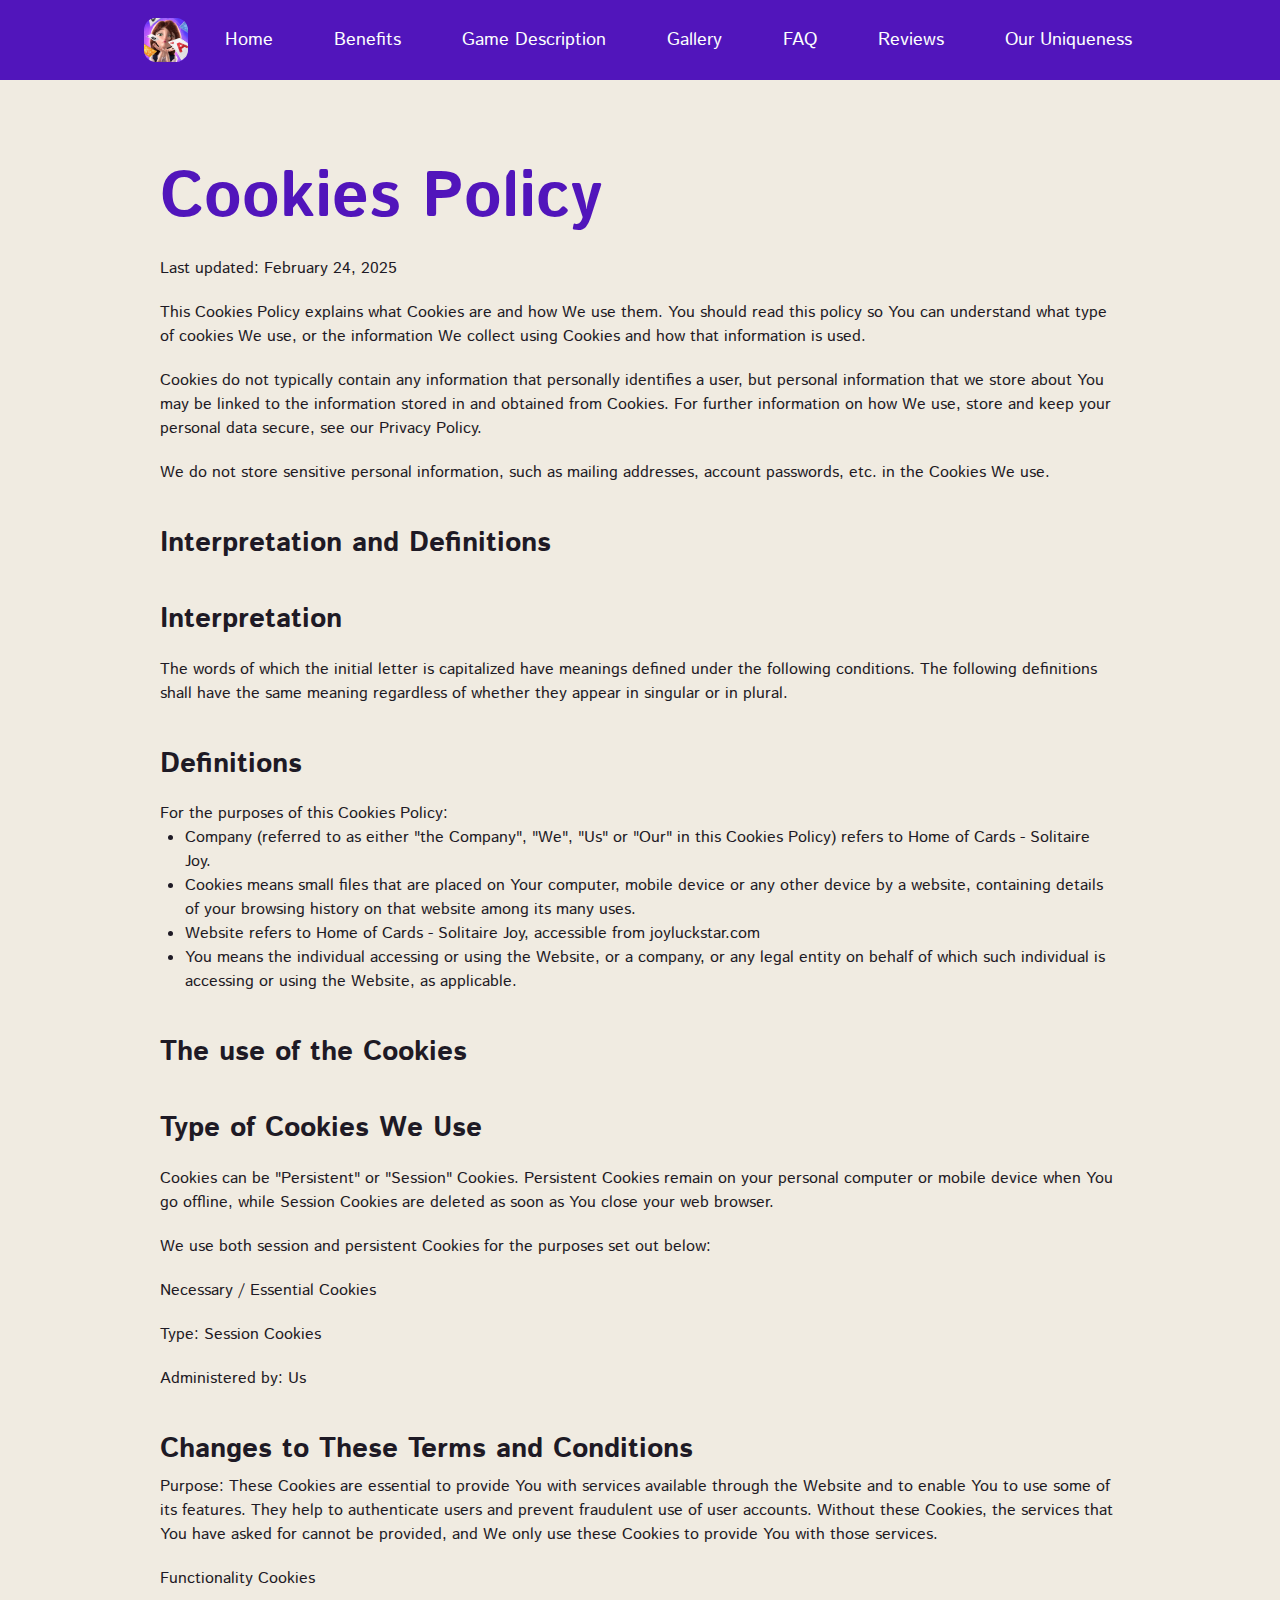
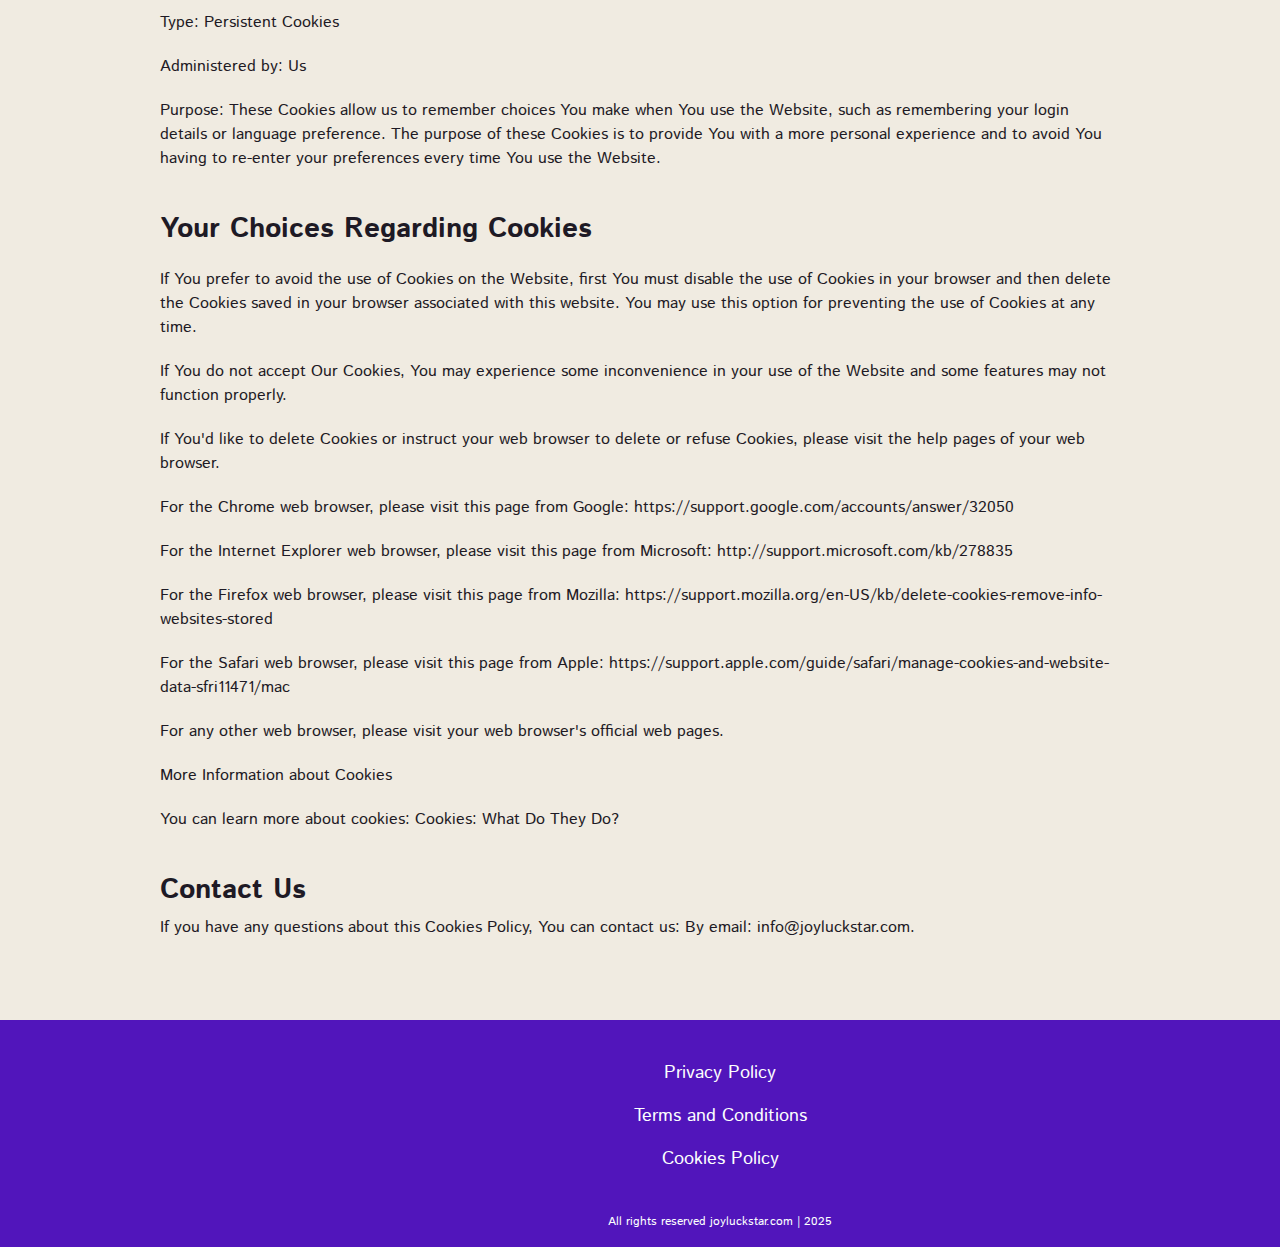
<file: cookies.html>
<!DOCTYPE html>
<html lang="en">
  <head>
    <meta charset="UTF-8" />
    <meta name="viewport" content="width=device-width, initial-scale=1.0" />
    <title>Home of Cards Family Solitaire</title>
    <link rel="icon" href="img/500x500.png" />

    <link rel="stylesheet" type="text/css" href="slick/slick.css" />
    <link rel="stylesheet" href="css/main.css" />
    <link href="https://unpkg.com/aos@2.3.1/dist/aos.css" rel="stylesheet" />
  </head>

  <body class="back">
    <header class="header">
      <div class="header__background"></div>
      <nav class="navigation">
        <ul class="navigation__list">
          <li class="navigation__item">
            <a href="/" class="navigation__link"
              ><img
                href="/"
                class="header-title navigation-img"
                alt=""
                src="img/header/Logo.png"
            /></a>
          </li>
          <li class="navigation__item">
            <a href="/" class="navigation__link">Home</a>
          </li>
          <li class="navigation__item">
            <a href="/#features" class="navigation__link">Benefits</a>
          </li>
          <li class="navigation__item">
            <a href="/#about" class="navigation__link">Game Description</a>
          </li>
          <li class="navigation__item">
            <a href="/#gallery" class="navigation__link">Gallery</a>
          </li>
          <li class="navigation__item">
            <a href="/#faq" class="navigation__link">FAQ</a>
          </li>
          <li class="navigation__item">
            <a href="/#reviews" class="navigation__link">Reviews</a>
          </li>
          <li class="navigation__item">
            <a href="/#uniqueness" class="navigation__link">Our Uniqueness</a>
          </li>
        </ul>

        <div class="header__button-wrapper policy-terms-header__button-wrapper">
          <a href="/" class="policy-terms-header__icon--menu"
            ><img
              href="/"
              class="header-title"
              alt=""
              src="img/header/Logo.png"
          /></a>

          <button type="button" class="header__icon-button" data-menu-button>
            <img
              class="header__icon header__icon--menu"
              src="img/header/menu.png"
              alt=""
            />

            <img
              class="header__icon header__icon--close close"
              src="img/header//menu (1).png"
              alt=""
            />
          </button>
        </div>
      </nav>
    </header>

    <main class="policy">
      <section>
        <div class="policy-terms-container">
          <h2 class="policy-terms-title">Cookies Policy</h2>

          <p class="policy-terms-text-one">Last updated: February 24, 2025</p>

          <p class="policy-terms-text-one">
            This Cookies Policy explains what Cookies are and how We use them.
            You should read this policy so You can understand what type of
            cookies We use, or the information We collect using Cookies and how
            that information is used.
          </p>

          <p class="policy-terms-text-one">
            Cookies do not typically contain any information that personally
            identifies a user, but personal information that we store about You
            may be linked to the information stored in and obtained from
            Cookies. For further information on how We use, store and keep your
            personal data secure, see our Privacy Policy.
          </p>
          <p class="policy-terms-text-one">
            We do not store sensitive personal information, such as mailing
            addresses, account passwords, etc. in the Cookies We use.
          </p>
          <h2 class="policy-terms-text">Interpretation and Definitions</h2>
          <h2 class="policy-terms-text">Interpretation</h2>
          <p class="policy-terms-text-one">
            The words of which the initial letter is capitalized have meanings
            defined under the following conditions. The following definitions
            shall have the same meaning regardless of whether they appear in
            singular or in plural.
          </p>
          <h2 class="policy-terms-text">Definitions</h2>
          <p class="policy-terms-text-one">
            For the purposes of this Cookies Policy:
          </p>
          <ul class="terms-lists">
            <li>
              Company (referred to as either "the Company", "We", "Us" or "Our"
              in this Cookies Policy) refers to Home of Cards - Solitaire Joy.
            </li>
            <li>
              Cookies means small files that are placed on Your computer, mobile
              device or any other device by a website, containing details of
              your browsing history on that website among its many uses.
            </li>
            <li>
              Website refers to Home of Cards - Solitaire Joy, accessible
              from joyluckstar.com
            </li>
            <li>
              You means the individual accessing or using the Website, or a
              company, or any legal entity on behalf of which such individual is
              accessing or using the Website, as applicable.
            </li>
          </ul>
          <h2 class="policy-terms-text">The use of the Cookies</h2>
          <h2 class="policy-terms-text">Type of Cookies We Use</h2>
          <p class="policy-terms-text-one">
            Cookies can be "Persistent" or "Session" Cookies. Persistent Cookies
            remain on your personal computer or mobile device when You go
            offline, while Session Cookies are deleted as soon as You close your
            web browser.
          </p>

          <p class="policy-terms-text-one">
            We use both session and persistent Cookies for the purposes set out
            below:
          </p>

          <p class="policy-terms-text-one">Necessary / Essential Cookies</p>

          <p class="policy-terms-text-one">Type: Session Cookies</p>

          <p class="policy-terms-text-one">Administered by: Us</p>
          <h2 class="policy-terms-text">
            Changes to These Terms and Conditions
          </h2>
          <p class="policy-terms-texts">
            Purpose: These Cookies are essential to provide You with services
            available through the Website and to enable You to use some of its
            features. They help to authenticate users and prevent fraudulent use
            of user accounts. Without these Cookies, the services that You have
            asked for cannot be provided, and We only use these Cookies to
            provide You with those services.
          </p>

          <p class="policy-terms-text-one">Functionality Cookies</p>
          <p class="policy-terms-text-one">Type: Persistent Cookies</p>
          <p class="policy-terms-text-one">Administered by: Us</p>
          <p class="policy-terms-text-one">
            Purpose: These Cookies allow us to remember choices You make when
            You use the Website, such as remembering your login details or
            language preference. The purpose of these Cookies is to provide You
            with a more personal experience and to avoid You having to re-enter
            your preferences every time You use the Website.
          </p>
          <h2 class="policy-terms-text">Your Choices Regarding Cookies</h2>
          <p class="policy-terms-text-one">
            If You prefer to avoid the use of Cookies on the Website, first You
            must disable the use of Cookies in your browser and then delete the
            Cookies saved in your browser associated with this website. You may
            use this option for preventing the use of Cookies at any time.
          </p>
          <p class="policy-terms-text-one">
            If You do not accept Our Cookies, You may experience some
            inconvenience in your use of the Website and some features may not
            function properly.
          </p>
          <p class="policy-terms-text-one">
            If You'd like to delete Cookies or instruct your web browser to
            delete or refuse Cookies, please visit the help pages of your web
            browser.
          </p>
          <p class="policy-terms-text-one">
            For the Chrome web browser, please visit this page from Google:

            <a
              class="email-link-color"
              href="https://support.google.com/accounts/answer/32050"
              target="_blank"
              rel=""
              >https://support.google.com/accounts/answer/32050
            </a>
          </p>
          <p class="policy-terms-text-one">
            For the Internet Explorer web browser, please visit this page from
            Microsoft:
            <a
              class="email-link-color"
              href="http://support.microsoft.com/kb/278835"
              target="_blank"
              rel=""
              >http://support.microsoft.com/kb/278835
            </a>
          </p>
          <p class="policy-terms-text-one">
            For the Firefox web browser, please visit this page from Mozilla:

            <a
              class="email-link-color"
              href=" https://support.mozilla.org/en-US/kb/delete-cookies-remove-info-websites-stored"
              target="_blank"
              rel=""
            >
              https://support.mozilla.org/en-US/kb/delete-cookies-remove-info-websites-stored
            </a>
          </p>
          <p class="policy-terms-text-one">
            For the Safari web browser, please visit this page from Apple:

            <a
              class="email-link-color"
              href=" https://support.apple.com/guide/safari/manage-cookies-and-website-data-sfri11471/mac"
              target="_blank"
              rel=""
            >
              https://support.apple.com/guide/safari/manage-cookies-and-website-data-sfri11471/mac
            </a>
          </p>

          <p class="policy-terms-text-one">
            For any other web browser, please visit your web browser's official
            web pages.
          </p>
          <p class="policy-terms-text-one">More Information about Cookies</p>
          <p class="policy-terms-text-one">
            You can learn more about cookies: Cookies:
            <a
              class="email-link-color"
              href="https://www.freeprivacypolicy.com/blog/cookies/"
              target="_blank"
              rel=""
            >
              What Do They Do?
            </a>
          </p>

          <h2 class="policy-terms-text">Contact Us</h2>
          <p class="policy-terms-texts">
            If you have any questions about this Cookies Policy, You can contact
            us: By email:
            <a class="email-link" href="mailto:info@joyluckstar.com"
              >info@joyluckstar.com</a
            >.
          </p>
        </div>
      </section>
    </main>

    <footer class="footer">
      <div class="footer-container">
        <div class="footer-wrapper">
          <a class="footer-text" href="policy.html">Privacy Policy</a>
          <a class="footer-text" href="terms.html">Terms and Conditions </a>
          <a class="footer-text" href="cookies.html">Cookies Policy</a>
        </div>
        <p class="footer-copyright">
          All rights reserved joyluckstar.com | 2025
        </p>
      </div>
    </footer>
    <script src="js/mobile-menu.js"></script>
  </body>
</html>
</file>
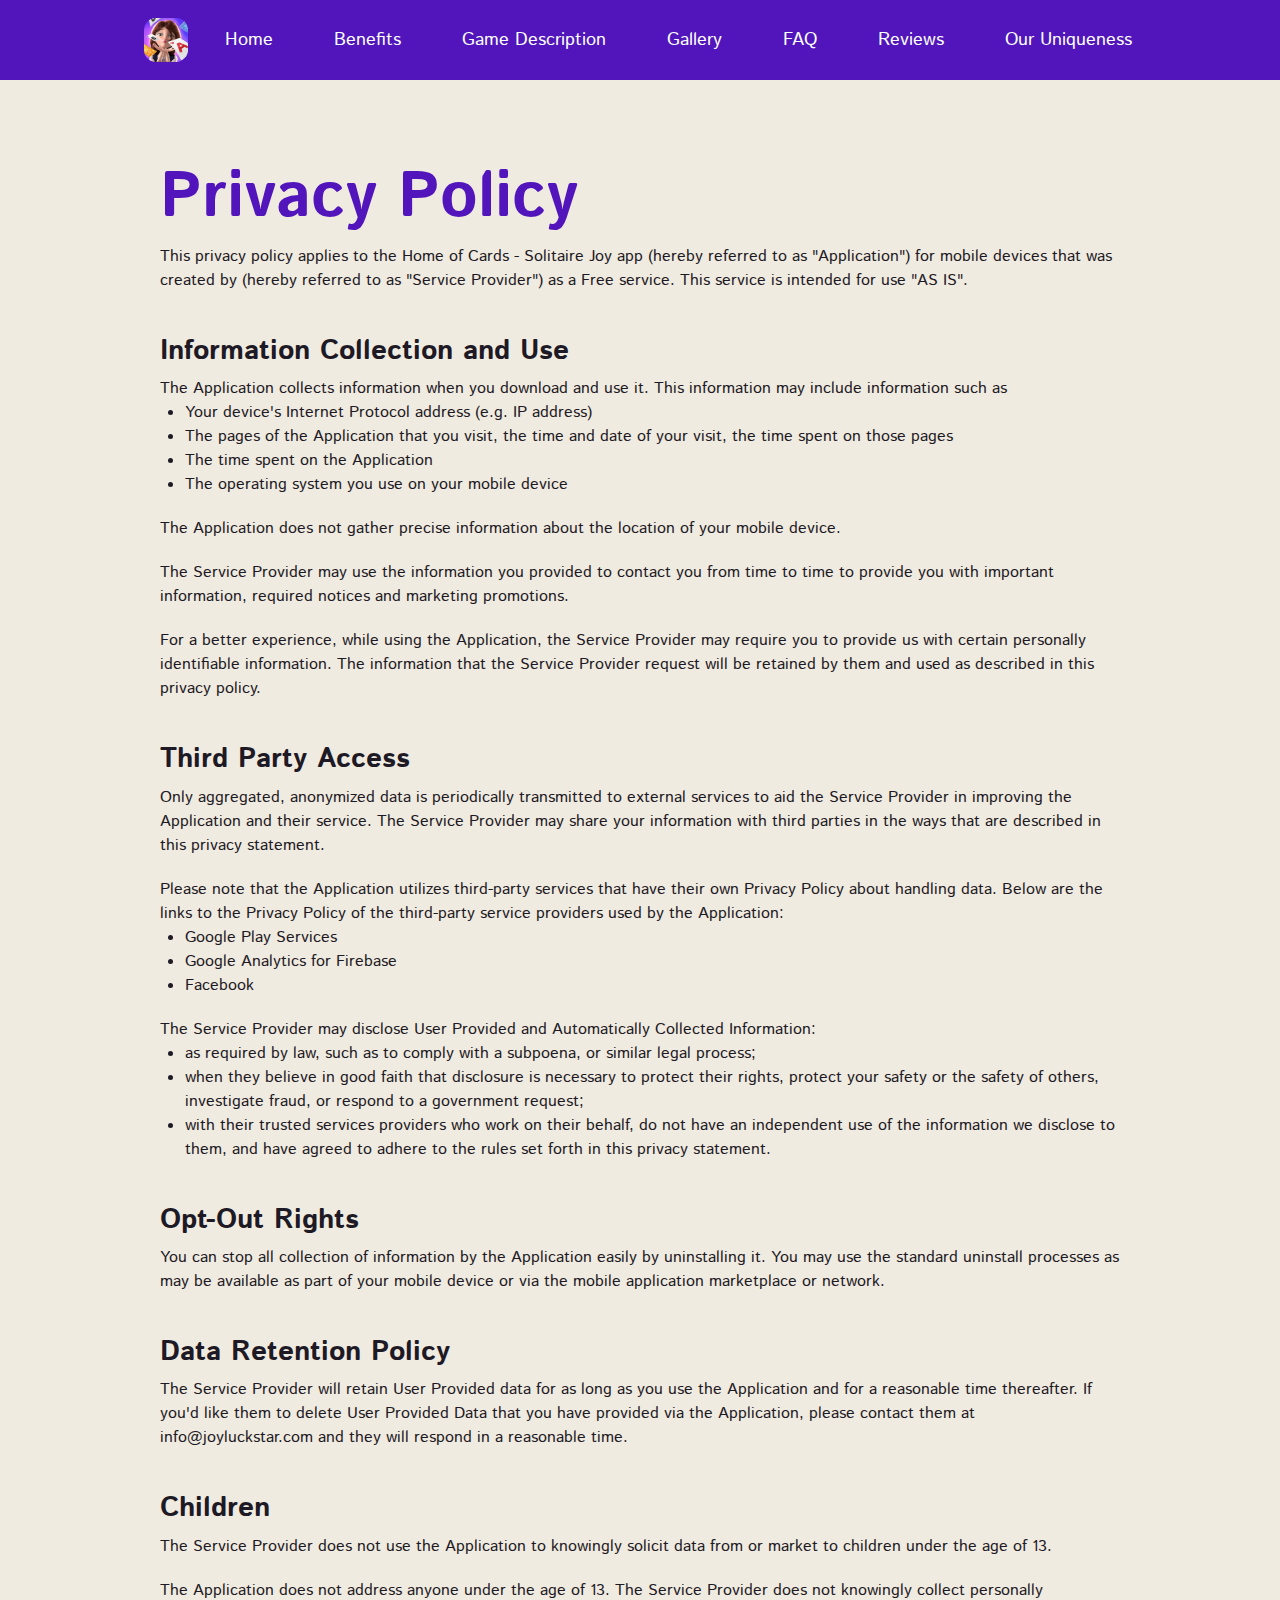
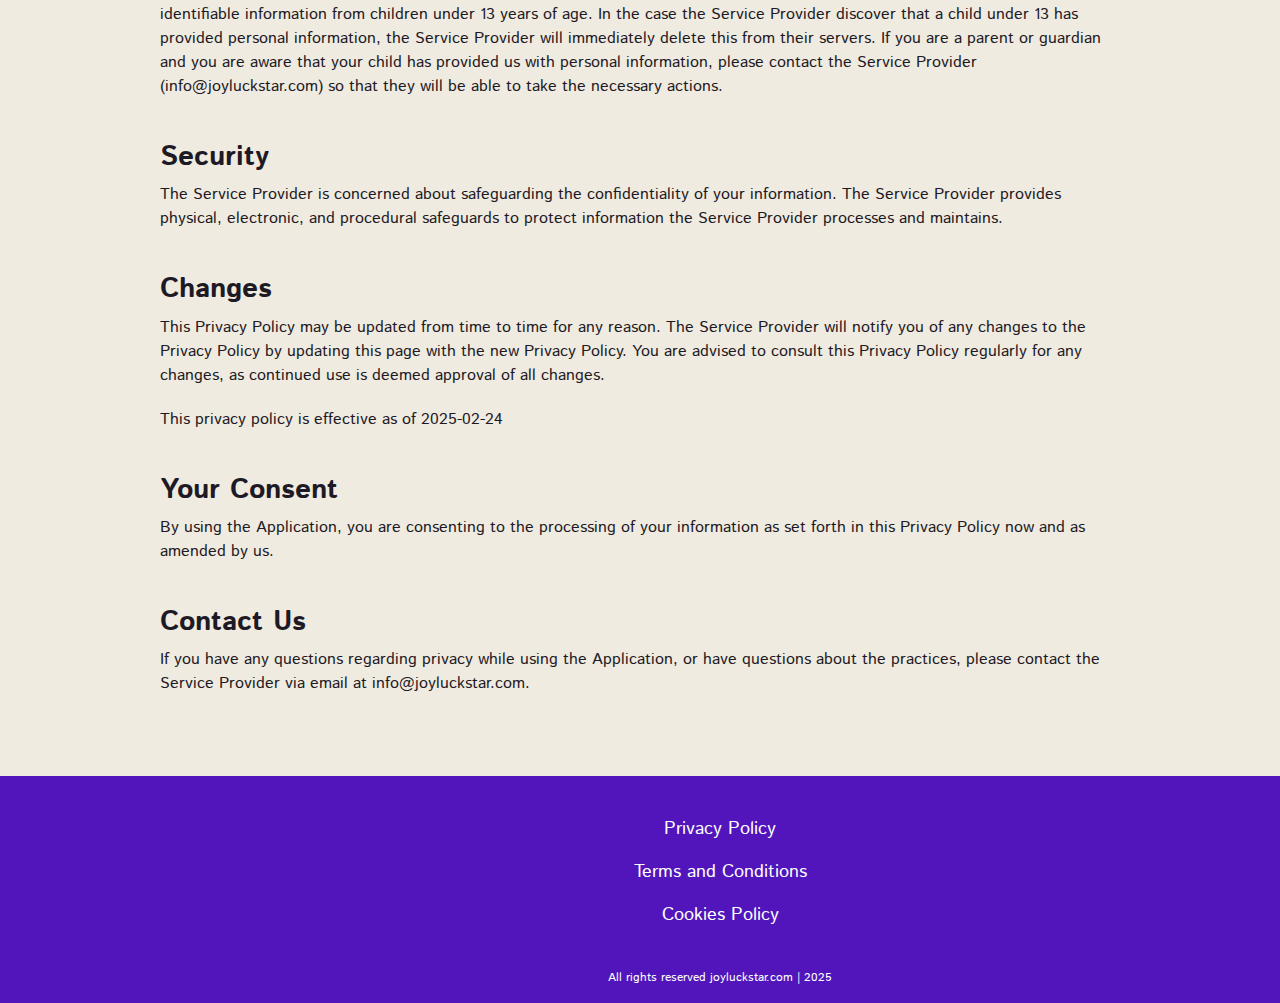
<file: policy.html>
<!DOCTYPE html>
<html lang="en">
  <head>
    <meta charset="UTF-8" />
    <meta name="viewport" content="width=device-width, initial-scale=1.0" />
    <title>Home of Cards Family Solitaire</title>
    <link rel="icon" href="img/500x500.png" />
    <link rel="stylesheet" type="text/css" href="slick/slick.css" />
    <link rel="stylesheet" href="css/main.css" />
    <link href="https://unpkg.com/aos@2.3.1/dist/aos.css" rel="stylesheet" />
  </head>

  <body class="back">
    <header class="header">
      <div class="header__background"></div>
      <nav class="navigation">
        <ul class="navigation__list">
          <li class="navigation__item">
            <a href="/" class="navigation__link"
              ><img
                href="/"
                class="header-title navigation-img"
                alt=""
                src="img/header/Logo.png"
            /></a>
          </li>
          <li class="navigation__item">
            <a href="/" class="navigation__link">Home</a>
          </li>
          <li class="navigation__item">
            <a href="/#features" class="navigation__link">Benefits</a>
          </li>
          <li class="navigation__item">
            <a href="/#about" class="navigation__link">Game Description</a>
          </li>
          <li class="navigation__item">
            <a href="/#gallery" class="navigation__link">Gallery</a>
          </li>
          <li class="navigation__item">
            <a href="/#faq" class="navigation__link">FAQ</a>
          </li>
          <li class="navigation__item">
            <a href="/#reviews" class="navigation__link">Reviews</a>
          </li>
          <li class="navigation__item">
            <a href="/#uniqueness" class="navigation__link">Our Uniqueness</a>
          </li>
        </ul>

        <div class="header__button-wrapper policy-terms-header__button-wrapper">
          <a href="/" class="policy-terms-header__icon--menu"
            ><img
              href="/"
              class="header-title"
              alt=""
              src="img/header/Logo.png"
          /></a>

          <button type="button" class="header__icon-button" data-menu-button>
            <img
              class="header__icon header__icon--menu"
              src="img/header/menu.png"
              alt=""
            />

            <img
              class="header__icon header__icon--close close"
              src="img/header//menu (1).png"
              alt=""
            />
          </button>
        </div>
      </nav>
    </header>

    <main class="policy">
      <section>
        <div class="policy-terms-container">
          <p class="policy-terms-title">Privacy Policy</p>

          <p class="policy-terms-texts">
            This privacy policy applies to the Home of Cards - Solitaire Joy app
            (hereby referred to as "Application") for mobile devices that was
            created by (hereby referred to as "Service Provider") as a Free
            service. This service is intended for use "AS IS".
          </p>
          <p class="policy-terms-text">Information Collection and Use</p>
          <p class="policy-terms-texts">
            The Application collects information when you download and use it.
            This information may include information such as
          </p>

          <ul class="terms-lists">
            <li>Your device's Internet Protocol address (e.g. IP address)</li>
            <li>
              The pages of the Application that you visit, the time and date of
              your visit, the time spent on those pages
            </li>
            <li>The time spent on the Application</li>
            <li>The operating system you use on your mobile device</li>
          </ul>
          <p class="policy-terms-text-one">
            The Application does not gather precise information about the
            location of your mobile device.
          </p>

          <p class="policy-terms-text-one">
            The Service Provider may use the information you provided to contact
            you from time to time to provide you with important information,
            required notices and marketing promotions.
          </p>
          <p class="policy-terms-text-one">
            For a better experience, while using the Application, the Service
            Provider may require you to provide us with certain personally
            identifiable information. The information that the Service Provider
            request will be retained by them and used as described in this
            privacy policy.
          </p>

          <p class="policy-terms-text">Third Party Access</p>

          <p class="policy-terms-texts">
            Only aggregated, anonymized data is periodically transmitted to
            external services to aid the Service Provider in improving the
            Application and their service. The Service Provider may share your
            information with third parties in the ways that are described in
            this privacy statement.
          </p>

          <p class="policy-terms-text-one">
            Please note that the Application utilizes third-party services that
            have their own Privacy Policy about handling data. Below are the
            links to the Privacy Policy of the third-party service providers
            used by the Application:
          </p>
          <ul class="terms-lists">
            <li>
              <a
                class="email-link-color"
                href="https://policies.google.com/privacy"
                target="_blank"
                rel=""
                >Google Play Services
              </a>
            </li>
            <li>
              <a
                class="email-link-color"
                href="https://firebase.google.com/support/privacy"
                target="_blank"
                rel=""
                >Google Analytics for Firebase
              </a>
            </li>
            <li>
              <a
                class="email-link-color"
                href="https://www.facebook.com/about/privacy/update/printable"
                target="_blank"
                rel=""
                >Facebook
              </a>
            </li>
          </ul>

          <p class="policy-terms-text-one">
            The Service Provider may disclose User Provided and Automatically
            Collected Information:
          </p>
          <ul class="terms-lists">
            <li>
              as required by law, such as to comply with a subpoena, or similar
              legal process;
            </li>
            <li>
              when they believe in good faith that disclosure is necessary to
              protect their rights, protect your safety or the safety of others,
              investigate fraud, or respond to a government request;
            </li>
            <li>
              with their trusted services providers who work on their behalf, do
              not have an independent use of the information we disclose to
              them, and have agreed to adhere to the rules set forth in this
              privacy statement.
            </li>
          </ul>

          <h2 class="policy-terms-text">Opt-Out Rights</h2>
          <p class="policy-terms-texts">
            You can stop all collection of information by the Application easily
            by uninstalling it. You may use the standard uninstall processes as
            may be available as part of your mobile device or via the mobile
            application marketplace or network.
          </p>

          <h2 class="policy-terms-text">Data Retention Policy</h2>
          <p class="policy-terms-texts">
            The Service Provider will retain User Provided data for as long as
            you use the Application and for a reasonable time thereafter. If
            you'd like them to delete User Provided Data that you have provided
            via the Application, please contact them at info@joyluckstar.com and
            they will respond in a reasonable time.
          </p>
          <h2 class="policy-terms-text">Children</h2>
          <p class="policy-terms-texts">
            The Service Provider does not use the Application to knowingly
            solicit data from or market to children under the age of 13.
          </p>

          <p class="policy-terms-text-one">
            The Application does not address anyone under the age of 13. The
            Service Provider does not knowingly collect personally identifiable
            information from children under 13 years of age. In the case the
            Service Provider discover that a child under 13 has provided
            personal information, the Service Provider will immediately delete
            this from their servers. If you are a parent or guardian and you are
            aware that your child has provided us with personal information,
            please contact the Service Provider (info@joyluckstar.com) so that
            they will be able to take the necessary actions.
          </p>
          <h2 class="policy-terms-text">Security</h2>
          <p class="policy-terms-texts">
            The Service Provider is concerned about safeguarding the
            confidentiality of your information. The Service Provider provides
            physical, electronic, and procedural safeguards to protect
            information the Service Provider processes and maintains.
          </p>
          <h2 class="policy-terms-text">Changes</h2>
          <p class="policy-terms-texts">
            This Privacy Policy may be updated from time to time for any reason.
            The Service Provider will notify you of any changes to the Privacy
            Policy by updating this page with the new Privacy Policy. You are
            advised to consult this Privacy Policy regularly for any changes, as
            continued use is deemed approval of all changes.
          </p>

          <p class="policy-terms-text-one">
            This privacy policy is effective as of 2025-02-24
          </p>
          <h2 class="policy-terms-text">Your Consent</h2>
          <p class="policy-terms-texts">
            By using the Application, you are consenting to the processing of
            your information as set forth in this Privacy Policy now and as
            amended by us.
          </p>
          <h2 class="policy-terms-text">Contact Us</h2>
          <p class="policy-terms-texts">
            If you have any questions regarding privacy while using the
            Application, or have questions about the practices, please contact
            the Service Provider via email at
            <a class="email-link" href="mailto:info@joyluckstar.com"
              >info@joyluckstar.com</a
            >.
          </p>
        </div>
      </section>
    </main>

    <footer class="footer">
      <div class="footer-container">
        <div class="footer-wrapper">
          <a class="footer-text" href="policy.html">Privacy Policy</a>
          <a class="footer-text" href="terms.html">Terms and Conditions </a>
          <a class="footer-text" href="cookies.html">Cookies Policy</a>
        </div>
        <p class="footer-copyright">
          All rights reserved joyluckstar.com | 2025
        </p>
      </div>
    </footer>
    <script src="js/mobile-menu.js"></script>
  </body>
</html>
</file>
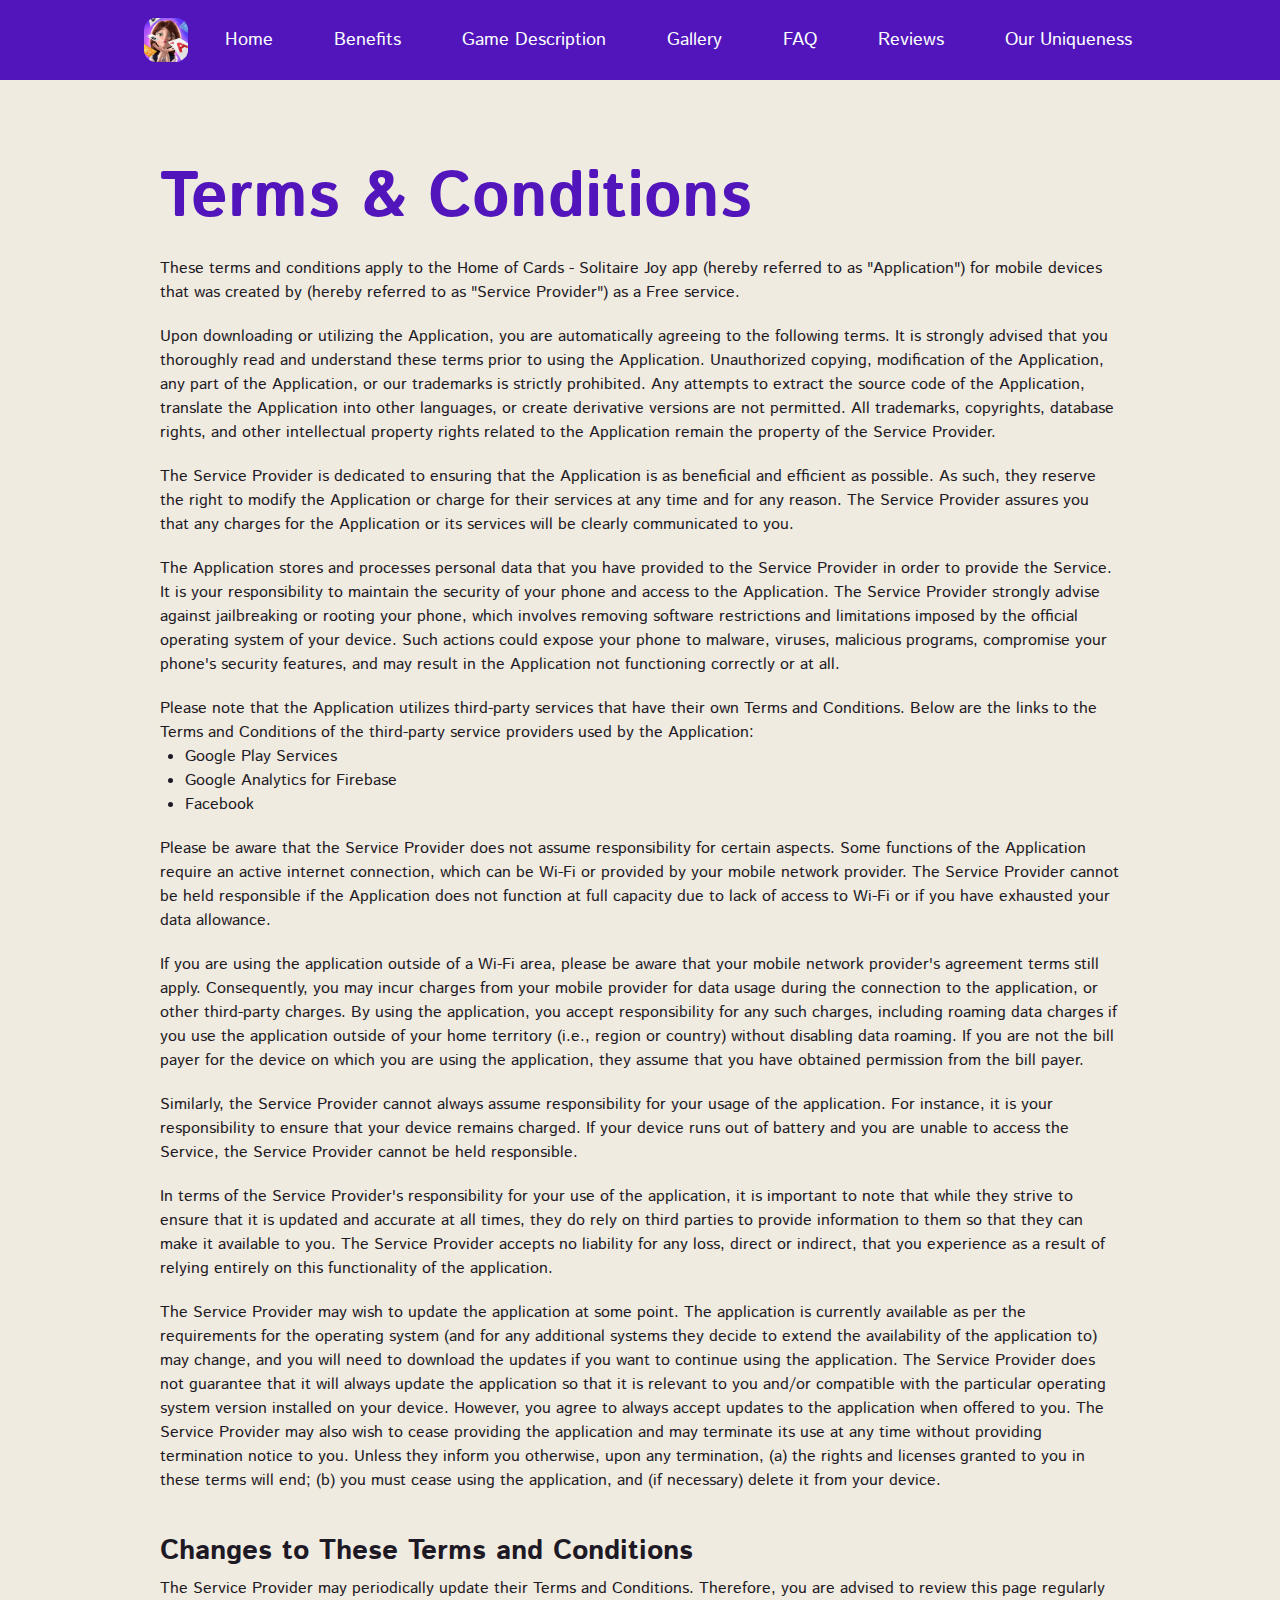
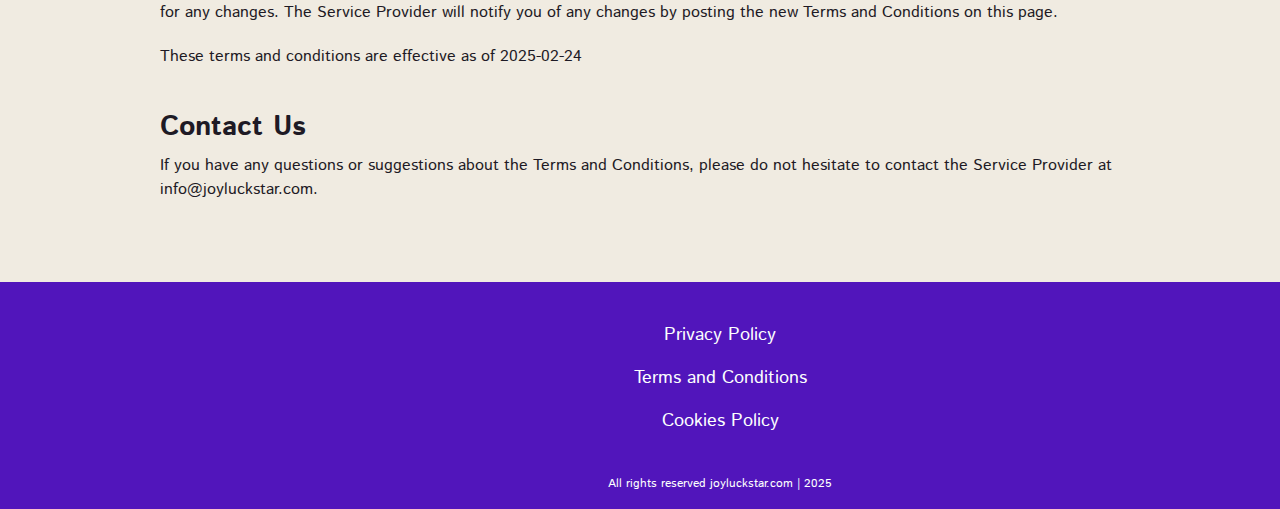
<file: terms.html>
<!DOCTYPE html>
<html lang="en">
  <head>
    <meta charset="UTF-8" />
    <meta name="viewport" content="width=device-width, initial-scale=1.0" />
    <title>Home of Cards Family Solitaire</title>
    <link rel="icon" href="img/500x500.png" />
    <link rel="stylesheet" type="text/css" href="slick/slick.css" />
    <link rel="stylesheet" href="css/main.css" />
    <link href="https://unpkg.com/aos@2.3.1/dist/aos.css" rel="stylesheet" />
  </head>

  <body class="back">
    <header class="header">
      <div class="header__background"></div>
      <nav class="navigation">
        <ul class="navigation__list">
          <li class="navigation__item">
            <a href="/" class="navigation__link"
              ><img
                href="/"
                class="header-title navigation-img"
                alt=""
                src="img/header/Logo.png"
            /></a>
          </li>
          <li class="navigation__item">
            <a href="/" class="navigation__link">Home</a>
          </li>
          <li class="navigation__item">
            <a href="/#features" class="navigation__link">Benefits</a>
          </li>
          <li class="navigation__item">
            <a href="/#about" class="navigation__link">Game Description</a>
          </li>
          <li class="navigation__item">
            <a href="/#gallery" class="navigation__link">Gallery</a>
          </li>
          <li class="navigation__item">
            <a href="/#faq" class="navigation__link">FAQ</a>
          </li>
          <li class="navigation__item">
            <a href="/#reviews" class="navigation__link">Reviews</a>
          </li>
          <li class="navigation__item">
            <a href="/#uniqueness" class="navigation__link">Our Uniqueness</a>
          </li>
        </ul>

        <div class="header__button-wrapper policy-terms-header__button-wrapper">
          <a href="/" class="policy-terms-header__icon--menu"
            ><img
              href="/"
              class="header-title"
              alt=""
              src="img/header/Logo.png"
          /></a>

          <button type="button" class="header__icon-button" data-menu-button>
            <img
              class="header__icon header__icon--menu"
              src="img/header/menu.png"
              alt=""
            />

            <img
              class="header__icon header__icon--close close"
              src="img/header//menu (1).png"
              alt=""
            />
          </button>
        </div>
      </nav>
    </header>

    <main class="policy">
      <section>
        <div class="policy-terms-container">
          <h2 class="policy-terms-title">Terms & Conditions</h2>

          <p class="policy-terms-text-one">
            These terms and conditions apply to the Home of Cards - Solitaire
            Joy app (hereby referred to as "Application") for mobile devices
            that was created by (hereby referred to as "Service Provider") as a
            Free service.
          </p>

          <p class="policy-terms-text-one">
            Upon downloading or utilizing the Application, you are automatically
            agreeing to the following terms. It is strongly advised that you
            thoroughly read and understand these terms prior to using the
            Application. Unauthorized copying, modification of the Application,
            any part of the Application, or our trademarks is strictly
            prohibited. Any attempts to extract the source code of the
            Application, translate the Application into other languages, or
            create derivative versions are not permitted. All trademarks,
            copyrights, database rights, and other intellectual property rights
            related to the Application remain the property of the Service
            Provider.
          </p>

          <p class="policy-terms-text-one">
            The Service Provider is dedicated to ensuring that the Application
            is as beneficial and efficient as possible. As such, they reserve
            the right to modify the Application or charge for their services at
            any time and for any reason. The Service Provider assures you that
            any charges for the Application or its services will be clearly
            communicated to you.
          </p>
          <p class="policy-terms-text-one">
            The Application stores and processes personal data that you have
            provided to the Service Provider in order to provide the Service. It
            is your responsibility to maintain the security of your phone and
            access to the Application. The Service Provider strongly advise
            against jailbreaking or rooting your phone, which involves removing
            software restrictions and limitations imposed by the official
            operating system of your device. Such actions could expose your
            phone to malware, viruses, malicious programs, compromise your
            phone's security features, and may result in the Application not
            functioning correctly or at all.
          </p>
          <p class="policy-terms-text-one">
            Please note that the Application utilizes third-party services that
            have their own Terms and Conditions. Below are the links to the
            Terms and Conditions of the third-party service providers used by
            the Application:
          </p>
          <ul class="terms-lists">
            <li>
              <a
                class="email-link-color"
                href="https://policies.google.com/privacy"
                target="_blank"
                rel=""
                >Google Play Services
              </a>
            </li>
            <li>
              <a
                class="email-link-color"
                href="https://firebase.google.com/support/privacy"
                target="_blank"
                rel=""
                >Google Analytics for Firebase
              </a>
            </li>
            <li>
              <a
                class="email-link-color"
                href="https://www.facebook.com/about/privacy/update/printable"
                target="_blank"
                rel=""
                >Facebook
              </a>
            </li>
          </ul>

          <p class="policy-terms-text-one">
            Please be aware that the Service Provider does not assume
            responsibility for certain aspects. Some functions of the
            Application require an active internet connection, which can be
            Wi-Fi or provided by your mobile network provider. The Service
            Provider cannot be held responsible if the Application does not
            function at full capacity due to lack of access to Wi-Fi or if you
            have exhausted your data allowance.
          </p>

          <p class="policy-terms-text-one">
            If you are using the application outside of a Wi-Fi area, please be
            aware that your mobile network provider's agreement terms still
            apply. Consequently, you may incur charges from your mobile provider
            for data usage during the connection to the application, or other
            third-party charges. By using the application, you accept
            responsibility for any such charges, including roaming data charges
            if you use the application outside of your home territory (i.e.,
            region or country) without disabling data roaming. If you are not
            the bill payer for the device on which you are using the
            application, they assume that you have obtained permission from the
            bill payer.
          </p>

          <p class="policy-terms-text-one">
            Similarly, the Service Provider cannot always assume responsibility
            for your usage of the application. For instance, it is your
            responsibility to ensure that your device remains charged. If your
            device runs out of battery and you are unable to access the Service,
            the Service Provider cannot be held responsible.
          </p>

          <p class="policy-terms-text-one">
            In terms of the Service Provider's responsibility for your use of
            the application, it is important to note that while they strive to
            ensure that it is updated and accurate at all times, they do rely on
            third parties to provide information to them so that they can make
            it available to you. The Service Provider accepts no liability for
            any loss, direct or indirect, that you experience as a result of
            relying entirely on this functionality of the application.
          </p>

          <p class="policy-terms-text-one">
            The Service Provider may wish to update the application at some
            point. The application is currently available as per the
            requirements for the operating system (and for any additional
            systems they decide to extend the availability of the application
            to) may change, and you will need to download the updates if you
            want to continue using the application. The Service Provider does
            not guarantee that it will always update the application so that it
            is relevant to you and/or compatible with the particular operating
            system version installed on your device. However, you agree to
            always accept updates to the application when offered to you. The
            Service Provider may also wish to cease providing the application
            and may terminate its use at any time without providing termination
            notice to you. Unless they inform you otherwise, upon any
            termination, (a) the rights and licenses granted to you in these
            terms will end; (b) you must cease using the application, and (if
            necessary) delete it from your device.
          </p>
          <h2 class="policy-terms-text">
            Changes to These Terms and Conditions
          </h2>
          <p class="policy-terms-texts">
            The Service Provider may periodically update their Terms and
            Conditions. Therefore, you are advised to review this page regularly
            for any changes. The Service Provider will notify you of any changes
            by posting the new Terms and Conditions on this page.
          </p>

          <p class="policy-terms-text-one">
            These terms and conditions are effective as of 2025-02-24
          </p>
          <h2 class="policy-terms-text">Contact Us</h2>
          <p class="policy-terms-texts">
            If you have any questions or suggestions about the Terms and
            Conditions, please do not hesitate to contact the Service Provider
            at
            <a class="email-link" href="mailto:info@joyluckstar.com"
              >info@joyluckstar.com</a
            >.
          </p>
        </div>
      </section>
    </main>

    <footer class="footer">
      <div class="footer-container">
        <div class="footer-wrapper">
          <a class="footer-text" href="policy.html">Privacy Policy</a>
          <a class="footer-text" href="terms.html">Terms and Conditions </a>
          <a class="footer-text" href="cookies.html">Cookies Policy</a>
        </div>
        <p class="footer-copyright">
          All rights reserved joyluckstar.com | 2025
        </p>
      </div>
    </footer>
    <script src="js/mobile-menu.js"></script>
  </body>
</html>
</file>
<file: css/main.css>
@import url("https://fonts.googleapis.com/css2?family=Istok+Web:ital,wght@0,400;0,700;1,400;1,700&display=swap");

:root {
}

* {
  -webkit-box-sizing: border-box;
  box-sizing: border-box;
}

html {
  scroll-behavior: smooth;
  background: rgba(240, 235, 225, 1);
  color: rgba(30, 26, 37, 1);
}

body {
  margin: 0;
}

h1,
h2,
h3,
h4,
h5,
h6,
p {
  margin: 0;
}

ul,
ol {
  margin: 0;
  padding: 0;
  list-style: none;
}

img {
  display: block;
  height: auto;
}

.list {
  list-style: none;
}

button,
a {
  cursor: pointer;
}

.visually-hidden {
  position: absolute;
  width: 1px;
  height: 1px;
  margin: -1px;
  border: 0;
  padding: 0;

  white-space: nowrap;
  clip-path: inset(100%);
  clip: rect(0 0 0 0);
  overflow: hidden;
}

.button:hover {
  scale: 120%;
}

.header {
  position: fixed;
  width: 100%;
  z-index: 5;
  -webkit-transition: background-color 0.3s ease;
  transition: background-color 0.3s ease;
}

.header.is-open .header__background {
  left: 0;
}
.header__button-wrapper {
  margin-left: auto;
}
.header__icon {
  display: none;
}

.header__icon-button {
  display: -webkit-box;
  display: -ms-flexbox;
  display: flex;
  background-color: transparent;
  border: none;
  border-radius: 50%;
}

.header__icon--menu {
  display: block;
}

.header__icon-button.is-open .header__icon--menu {
  display: none;
}

.header__icon-button.is-open .header__icon--close {
  display: block;
}

.header {
  position: fixed;
  width: 100%;
  z-index: 5;
  background: transparent;
  display: flex;
  height: 80px;
  background: rgba(81, 21, 187, 1);
}
.header__background {
  position: absolute;
  top: 0;
  right: 0;
  bottom: 0;
  left: 100%;

  z-index: -1;
  -webkit-transition: left 0.3s ease;
  transition: left 0.3s ease;
  background: rgba(81, 21, 187, 1);
}
.header.is-open .header__background {
  left: 0;
}
.header__button-wrapper {
  margin-right: auto;
  display: flex;
  align-items: center;
  justify-content: end;
}
.policy-terms-header__button-wrapper {
  margin-right: auto;
  display: flex;
  align-items: center;
  justify-content: space-between;
}
.header__icon {
  display: none;
}
.header__icon-button {
  display: flex;
  background-color: transparent;
  border: none;
  border-radius: 50%;
}

.header__icon--menu {
  display: block;
}

.header__icon-button.is-open .header__icon--menu {
  display: none;
}

.header__icon-button.is-open .header__icon--close {
  display: block;
}

.navigation {
  display: -ms-flexbox;
  -webkit-box-orient: vertical;
  -webkit-box-direction: normal;
  -ms-flex-direction: column;
  flex-direction: column;
  -webkit-box-align: center;
  -ms-flex-align: center;
  align-items: center;
  -webkit-box-flex: 1;
  -ms-flex: 1;
  flex: 1;
  padding: 20px;
  position: relative;
}

.navigation__list {
  display: flex;
  flex-direction: column;

  align-items: center;

  top: 130px;
  position: absolute;
  top: 100%;
  right: -100%;
  width: 100%;
  height: 557px;
  -webkit-transition: 0.3s;
  transition: 0.3s;
  z-index: 999;

  padding: 0px 32px;

  border-radius: 0px 0px 20px 20px;
  gap: 28px;
  background: rgba(81, 21, 187, 1);
}
.navigation__list.is-open {
  right: 0;
}
.navigation__link {
  font-family: Istok Web;
  font-weight: 700;
  font-size: 24px;
  line-height: 130%;
  letter-spacing: 0%;

  transition: all 0.3s ease-in-out;
  text-decoration: none;
  color: rgba(252, 255, 254, 1);
}
.navigation__link:hover,
.navigation__link:focus {
  font-size: 26px;
}
.header.is-open {
  background-color: transparent;
}
.navigation-img {
  display: none;
}

@media screen and (min-width: 1200px) {
  .navigation-img {
    display: flex;
  }
  .policy-terms-header__icon--menu {
    display: none;
  }

  .header {
    width: 100%;

    height: 80px;
    padding: 10px 0px 10px 20px;
    display: flex;
    align-items: center;
    justify-content: center;

    z-index: 1000;
  }
  .header__background {
  }

  .header__icon-button {
    display: none;
  }

  .navigation {
    display: flex;

    flex-direction: row;

    flex: 1;
    padding: 0;

    width: 1440px;
    margin: auto;
  }
  .navigation__list {
    background-color: transparent;
    flex-direction: row;
    display: flex;
    position: static;
    width: 1440px;
    margin: auto;

    padding-block: 0;
    flex: 1;
    gap: 13px;
    height: 0px;
    display: flex;
    justify-content: center;
    align-items: center;
    justify-content: center;
  }
  .navigation__link {
    font-family: Istok Web;
    font-weight: 400;
    font-size: 18px;
    line-height: 150%;
    letter-spacing: 0%;

    padding: 0px 24px;
    text-decoration: none;
  }
  .navigation__link:hover,
  .navigation__link:focus {
    font-size: 20px;
  }
  .header__icon-home-img {
    display: none;
  }
  .navigation__item-desk {
    display: none;
  }
}

.home {
  width: 375px;
  height: 812px;

  padding: 90px 16px 0px;
  background-repeat: no-repeat;
  background-size: cover;
  background-position: center;
  background-image: url("/img/home/Hero.png");
  margin: auto;
}

.home__container-top {
  display: flex;
  flex-direction: column;
  align-items: center;
}
.home-title-img {
  width: 259.5845947265625px;
  height: 162px;
}
.home-title {
  font-family: Istok Web;
  font-weight: 700;
  font-size: 36px;
  line-height: 120%;
  letter-spacing: 0%;
  color: rgba(81, 21, 187, 1);
  padding: 10px 0;
}

.home-text {
  font-family: Istok Web;
  font-weight: 700;
  font-size: 24px;
  line-height: 130%;
  letter-spacing: 0%;
  text-align: center;

  color: rgba(81, 21, 187, 1);
  padding: 0px 0 331px;
}
.home__google-button_image {
  width: 256px;
  height: 64px;
}
.home__google-button_link:hover .home__google-button_image {
  content: url("/img/home/1.png");
  transform: scale(1.1);
  transition: transform 0.3s ease-in-out;
}

@media screen and (min-width: 1200px) {
  .home {
    width: 1440px;
    height: 759px;
    padding: 120px 160px 0px;
    background-image: url("/img/home/Hero\ \(1\).png");
  }
  .home__container-top {
    display: flex;
    flex-direction: column;
    align-items: start;
    justify-content: center;
  }
  .home-title-img {
    width: 531px;
    height: 331px;
  }
  .home-title {
    font-family: Istok Web;
    font-weight: 700;
    font-size: 64px;
    line-height: 120%;
    letter-spacing: 0%;
    text-align: left;
    padding: 14px 0 16px;
  }

  .home-text {
    font-family: Istok Web;
    font-weight: 700;
    font-size: 28px;
    line-height: 130%;
    letter-spacing: 0%;

    padding: 0px 0 40px;
  }
}
.uniqueness {
  width: 375px;
  margin: auto;
  padding: 40px 16px;
}
.uniqueness-img {
  width: 247.15643310546875px;
  height: 124px;
  margin: auto;
}
.uniqueness-div {
  margin-top: 40px;
  border-radius: 24px;
  padding: 24px;
  background: rgba(252, 255, 254, 1);
  box-shadow: 0px -6px 1px 0px rgba(0, 0, 0, 0.25) inset;
}
.uniqueness-text-bold {
  font-family: Istok Web;
  font-weight: 700;
  font-size: 36px;
  line-height: 120%;
  letter-spacing: 0%;
  text-align: center;
  color: rgba(81, 21, 187, 1);
}
.uniqueness-text {
  padding-top: 40px;
  font-family: Istok Web;
  font-weight: 400;
  font-size: 16px;
  line-height: 150%;
  letter-spacing: 0%;
  text-align: center;
}
@media screen and (min-width: 1200px) {
  .uniqueness {
    width: 1440px;

    padding: 80px 160px;
  }
  .uniqueness-img {
    width: 348px;
    height: 175px;
    left: 532px;
  }
  .uniqueness-div {
    margin: auto;
    margin-top: 40px;
    width: 928px;
    border-radius: 24px;
    padding: 40px;
  }
  .uniqueness-text-bold {
    font-family: Istok Web;
    font-weight: 700;
    font-size: 64px;
    line-height: 120%;
    letter-spacing: 0%;
    text-align: center;
  }
  .uniqueness-text {
    padding-top: 40px;
    font-family: Istok Web;
    font-weight: 400;
    font-size: 18px;
    line-height: 150%;
    letter-spacing: 0%;
    text-align: center;
  }
}
.about {
  padding: 40px 16px 0px;
  margin: auto;
  width: 375px;
  height: 922px;

  background-repeat: no-repeat;
  background-size: cover;
  background-position: center;
  background-image: url("/img/Game\ Description.png");
}

.about-title {
  font-family: Istok Web;
  font-weight: 700;
  font-size: 36px;
  line-height: 120%;
  letter-spacing: 0%;

  color: rgba(81, 21, 187, 1);
}

.about-text {
  font-family: Istok Web;
  font-weight: 400;
  font-size: 16px;
  line-height: 150%;
  letter-spacing: 0%;

  padding: 40px 0px 0;
}

@media screen and (min-width: 1200px) {
  .about {
    padding: 80px 160px 0;
    width: 1440px;
    height: 587px;
    background-image: url("/img/Game\ Description\ \(1\).png");
  }

  .about-title {
    font-family: Istok Web;
    font-weight: 700;
    font-size: 64px;
    line-height: 120%;
    letter-spacing: 0%;
  }

  .about-text {
    font-family: Istok Web;
    font-weight: 400;
    font-size: 18px;
    line-height: 150%;
    letter-spacing: 0%;
    width: 544px;
    padding: 80px 0 0;
  }
  .about-text-bold {
    font-family: Lora;
    font-size: 22px;
    font-weight: 600;
    line-height: 30.8px;
    text-align: left;
    text-underline-position: from-font;
    text-decoration-skip-ink: none;
  }
}
.reviews {
  width: 375px;
  margin: auto;
  padding: 40px 16px;
}

.reviews-list {
  padding-top: 40px;
}
.reviews-item {
  margin: 0 5px;
  width: 327px;
  height: 195px;
  border-radius: 16px;
  padding-top: 16px;
  padding-right: 24px;
  padding-bottom: 16px;
  padding-left: 24px;
  background: rgba(252, 255, 254, 1);
  box-shadow: 0px -6px 1px 0px rgba(0, 0, 0, 0.25) inset;
}

.reviews-text-bold {
  font-family: Istok Web;
  font-weight: 700;
  font-size: 18px;
  line-height: 150%;
  letter-spacing: 0%;
  color: rgba(252, 51, 42, 1);
}
.reviews-text {
  font-family: Istok Web;
  font-weight: 400;
  font-style: italic;
  font-size: 16px;
  line-height: 150%;
  letter-spacing: 0%;
  color: rgba(30, 26, 37, 1);
  padding-top: 16px;
}

.gallery-button-container {
  display: none;
}

@media screen and (min-width: 1200px) {
  .gallery-button-container {
    display: flex;
    align-items: center;
    justify-content: end;
    gap: 32px;
  }

  .gallery-button {
    background-color: transparent;
    border: none;
    padding: 0;
    -webkit-transition: scale 0.3s ease;
    transition: scale 0.3s ease;
  }

  .gallery-button:hover {
    scale: 120%;
  }
  .reviews {
    width: 1440px;
    padding: 80px 160px;
  }
  .reviews-list {
    padding: 72px 0 32px;
  }
  .reviews-item {
    margin: 0 16px;
    width: 544px;
    height: 159px;
    border-radius: 16px;
    padding-top: 16px;
    padding-right: 24px;
    padding-bottom: 16px;
    padding-left: 24px;
  }

  .reviews-text-bold {
    font-family: Istok Web;
    font-weight: 700;
    font-size: 20px;
    line-height: 150%;
    letter-spacing: 0%;
  }
  .reviews-text {
    font-family: Istok Web;
    font-weight: 400;
    font-style: italic;
    font-size: 18px;
    line-height: 150%;
    letter-spacing: 0%;
  }
}

.faq {
  padding: 40px 16px;
  margin: auto;
  width: 375px;
}
.faq-container {
  border-radius: 24px;
  border-width: 6px;
  padding: 24px;
  background: rgba(197, 151, 46, 1);
  border: 6px solid rgba(238, 197, 86, 1);
  margin-top: 40px;
  display: flex;
  flex-direction: column;
  gap: 16px;
}

.faq-item {
  background: rgba(252, 255, 254, 1);

  border-radius: 16px;
  padding-top: 16px;
  padding-right: 24px;
  padding-bottom: 16px;
  padding-left: 24px;
  box-shadow: 0px -6px 1px 0px rgba(0, 0, 0, 0.25) inset;
}

.faq-question {
  font-family: Istok Web;
  font-weight: 700;
  font-size: 18px;
  line-height: 150%;
  letter-spacing: 0%;

  color: rgba(109, 52, 245, 1);
}

.faq-answer {
  font-family: Istok Web;
  font-weight: 400;
  font-size: 16px;
  line-height: 150%;
  letter-spacing: 0%;
  padding-top: 8px;
}
@media screen and (min-width: 1200px) {
  .faq {
    padding: 80px 160px;
    width: 1440px;
  }

  .faq-container {
    width: 928px;
    border-radius: 24px;
    border-width: 6px;
    padding: 40px;
    margin: auto;
    margin-top: 80px;
  }

  .faq-item {
    background: rgba(252, 255, 254, 1);

    border-radius: 16px;
    padding-top: 16px;
    padding-right: 24px;
    padding-bottom: 16px;
    padding-left: 24px;
    box-shadow: 0px -6px 1px 0px rgba(0, 0, 0, 0.25) inset;
  }

  .faq-question {
    font-family: Istok Web;
    font-weight: 700;
    font-size: 20px;
    line-height: 150%;
    letter-spacing: 0%;
  }

  .faq-answer {
    font-family: Istok Web;
    font-weight: 400;
    font-size: 18px;
    line-height: 150%;
    letter-spacing: 0%;

    padding-top: 8px;
  }
}
.gallery {
  width: 375px;
  margin: auto;
  padding: 40px 0 40px 16px;
}

.gallery__list {
  padding: 40px 0;
  width: 288px;
  margin: auto;
}
.gallery__item {
  width: 288px;
  height: 512px;
  border-radius: 24px;
  overflow: hidden;
  position: relative;
  margin: 0 10px;
}

.gallery__image {
  width: 100%;
  height: 100%;
  object-fit: cover;
  object-position: center;
}
.slick-prev:before,
.slick-next:before {
  display: none;
}

.slick-next {
  right: 0px;
  display: none;
}
.slick-dots {
  display: flex;
  justify-content: center;
}

.slick-dots li {
  list-style: none;
  width: 16px;
  height: 16px;
}

.slick-dots li button {
  width: 100%;
  height: 100%;
  border: none;
  background: url("/img/gallery/Pagination\ Dot\ \(1\).png") no-repeat
    center/cover;

  padding: 0;
  font-size: 0;
}

.slick-dots li button:before {
  display: none;
}

.slick-dots li.slick-active button {
  background: url("/img/gallery/Pagination\ Dot.png") no-repeat center/cover;
}

@media screen and (min-width: 1200px) {
  .slick-prev:before {
    content: url("/img/gallery/Arrow.png");
    display: flex;
    margin-left: -50px;
  }
  .slick-next {
    display: block;
  }
  .slick-next:before {
    content: url("/img/gallery/Arrow\ \(1\).png");
    display: flex;
    margin-left: 30px;
  }
  .gallery {
    width: 1440px;
    padding: 80px 160px;
  }

  .gallery__item {
    width: 288px;
    height: 512px;

    border-radius: 24px;
  }

  .gallery__list {
    width: 992px;
    padding: 80px 0 16px;
  }
}
.features {
  width: 375px;
  margin: auto;
  padding: 40px 16px;
}

.features-list {
  padding-top: 40px;
  display: flex;
  flex-direction: column;
  gap: 32px;
}
.features-item {
  display: flex;
  align-items: start;
  gap: 16px;
}

.features-text-bold {
  font-family: Istok Web;
  font-weight: 700;
  font-size: 18px;
  line-height: 150%;
  letter-spacing: 0%;
  color: rgba(81, 21, 187, 1);
}
.features-text {
  font-family: Istok Web;
  font-weight: 400;
  font-size: 16px;
  line-height: 150%;
  letter-spacing: 0%;
}

@media screen and (min-width: 1200px) {
  .features {
    width: 1440px;
    padding: 80px 160px;
  }

  .features-list {
    padding-top: 50px;
    display: flex;
    flex-direction: row;
    flex-wrap: wrap;
    gap: 32px;
  }
  .features-item {
    display: flex;
    align-items: start;
    gap: 16px;
    width: 352px;
    height: 111px;
  }

  .features-text-bold {
    font-family: Istok Web;
    font-weight: 700;
    font-size: 20px;
    line-height: 150%;
    letter-spacing: 0%;
  }
  .features-text {
    font-family: Istok Web;
    font-weight: 400;
    font-size: 18px;
    line-height: 150%;
    letter-spacing: 0%;
  }
}
.footer {
  background: rgba(81, 21, 187, 1);

  width: 375px;
  height: 217px;
  margin: auto;
  padding-top: 40px;
  padding-right: 16px;
  padding-bottom: 16px;
  padding-left: 16px;
}
.footer-container {
  display: flex;
  flex-direction: column;
  justify-content: center;
  align-items: center;
  gap: 40px;
}

.footer-wrapper {
  display: flex;
  flex-direction: column;

  align-items: center;

  gap: 16px;
}
.footer-text {
  font-family: Istok Web;
  font-weight: 400;
  font-size: 16px;
  line-height: 150%;
  letter-spacing: 0%;
  text-align: center;

  text-decoration: none;
  color: rgba(252, 255, 254, 1);
}

.footer-copyright {
  font-family: Istok Web;
  font-weight: 400;
  font-size: 11px;
  line-height: 150%;
  letter-spacing: 0%;
  color: rgba(252, 255, 254, 1);
  text-align: center;
}

@media screen and (min-width: 1200px) {
  .footer {
    width: 1440px;
    height: 227px;
    padding-top: 40px;
    padding-right: 160px;
    padding-bottom: 16px;
    padding-left: 160px;
  }

  .footer-text {
    font-family: Istok Web;
    font-weight: 400;
    font-size: 18px;
    line-height: 150%;
    letter-spacing: 0%;
    text-align: center;
  }

  .footer-copyright {
    font-family: Istok Web;
    font-weight: 400;
    font-size: 12px;
    line-height: 150%;
    letter-spacing: 0%;
    text-align: center;
  }
}
.policy-terms-container {
  padding: 120px 16px 40px;
}
.policy-terms-title {
  font-family: Istok Web;
  font-weight: 700;
  font-size: 36px;
  line-height: 120%;
  color: rgba(81, 21, 187, 1);
  letter-spacing: 0%;
}

.policy-terms-text {
  font-family: Istok Web;
  font-weight: 700;
  font-size: 24px;
  line-height: 130%;
  letter-spacing: 0%;

  padding-top: 20px;
}
.policy-terms-texts {
  font-family: Istok Web;
  font-weight: 400;
  font-size: 16px;
  line-height: 150%;
  letter-spacing: 0%;

  padding-top: 8px;
}
.policy-terms-text-one {
  font-family: Istok Web;
  font-weight: 400;
  font-size: 16px;
  line-height: 150%;
  letter-spacing: 0%;

  padding-top: 20px;
}

.terms-list {
  list-style-type: disc;

  padding: 20px 0 20px 25px;
  font-family: Istok Web;
  font-weight: 400;
  font-size: 16px;
  line-height: 150%;
  letter-spacing: 0%;

  display: flex;
  flex-direction: column;
}

.terms-lists {
  list-style-type: disc;

  padding-left: 25px;
  font-family: Istok Web;
  font-weight: 400;
  font-size: 16px;
  line-height: 150%;
  letter-spacing: 0%;
}
.email-link {
  color: inherit;
  text-decoration: none;
}
.email-link-color {
  color: inherit;

  text-decoration: none;
}
@media screen and (min-width: 1200px) {
  .policy-terms-container {
    padding: 160px 160px 80px;
  }
  .policy-terms-title {
    font-family: Istok Web;
    font-weight: 700;
    font-size: 64px;
    line-height: 120%;
    letter-spacing: 0%;
  }

  .policy-terms-text {
    font-family: Istok Web;
    font-weight: 700;
    font-size: 28px;
    line-height: 130%;
    letter-spacing: 0%;

    padding-top: 40px;
  }
}

.cookie-popup {
  position: fixed;
  bottom: 10px;
  width: 343px;
  border-radius: 24px;
  padding: 32px;
  background: rgba(81, 21, 187, 1);

  text-align: center;
  z-index: 1000;

  display: none;
}

.cookie-popup-text-two {
  font-family: Istok Web;
  font-weight: 400;
  font-size: 18px;
  line-height: 150%;
  letter-spacing: 0%;
  text-align: center;
  color: rgba(241, 238, 233, 1);
}
.cookie-button-container {
  padding: 30px 0 0;
  margin: auto;
  display: flex;
  flex-direction: column;
  align-items: center;
  justify-content: center;
  gap: 16px;
}
.cookie-button {
  width: 256px;
  border-radius: 28px;
  padding-top: 16px;
  padding-right: 32px;
  padding-bottom: 16px;
  padding-left: 32px;
  border: 1px solid rgba(252, 255, 254, 1);
  background-color: transparent;
  font-family: Istok Web;
  font-weight: 500;
  font-size: 20px;
  line-height: 150%;
  letter-spacing: 0%;
  color: rgba(252, 255, 254, 1);
}
#accept-cookies {
  background: rgba(252, 255, 254, 1);
  color: rgba(30, 26, 37, 1);
}
.close-popup {
  position: absolute;
  top: 10px;
  right: 10px;
  font-size: 20px;
  cursor: pointer;
}
@media screen and (min-width: 1200px) {
  .cookie-popup-text-two {
    font-weight: 400;
    font-size: 18px;
    line-height: 150%;
    letter-spacing: 0%;
    text-align: left;
    width: 618px;
  }
  .cookie-button-container {
    padding: 0;
    margin: auto;
    display: flex;
    flex-direction: row;
    gap: 32px;
  }
  .cookie-popup {
    position: fixed;
    bottom: 10px;
    width: 1262px;

    padding: 32px;
    display: none;
  }

  .cookie-popup-container {
    display: flex;
    align-items: center;
    justify-content: center;
  }
}
</file>
